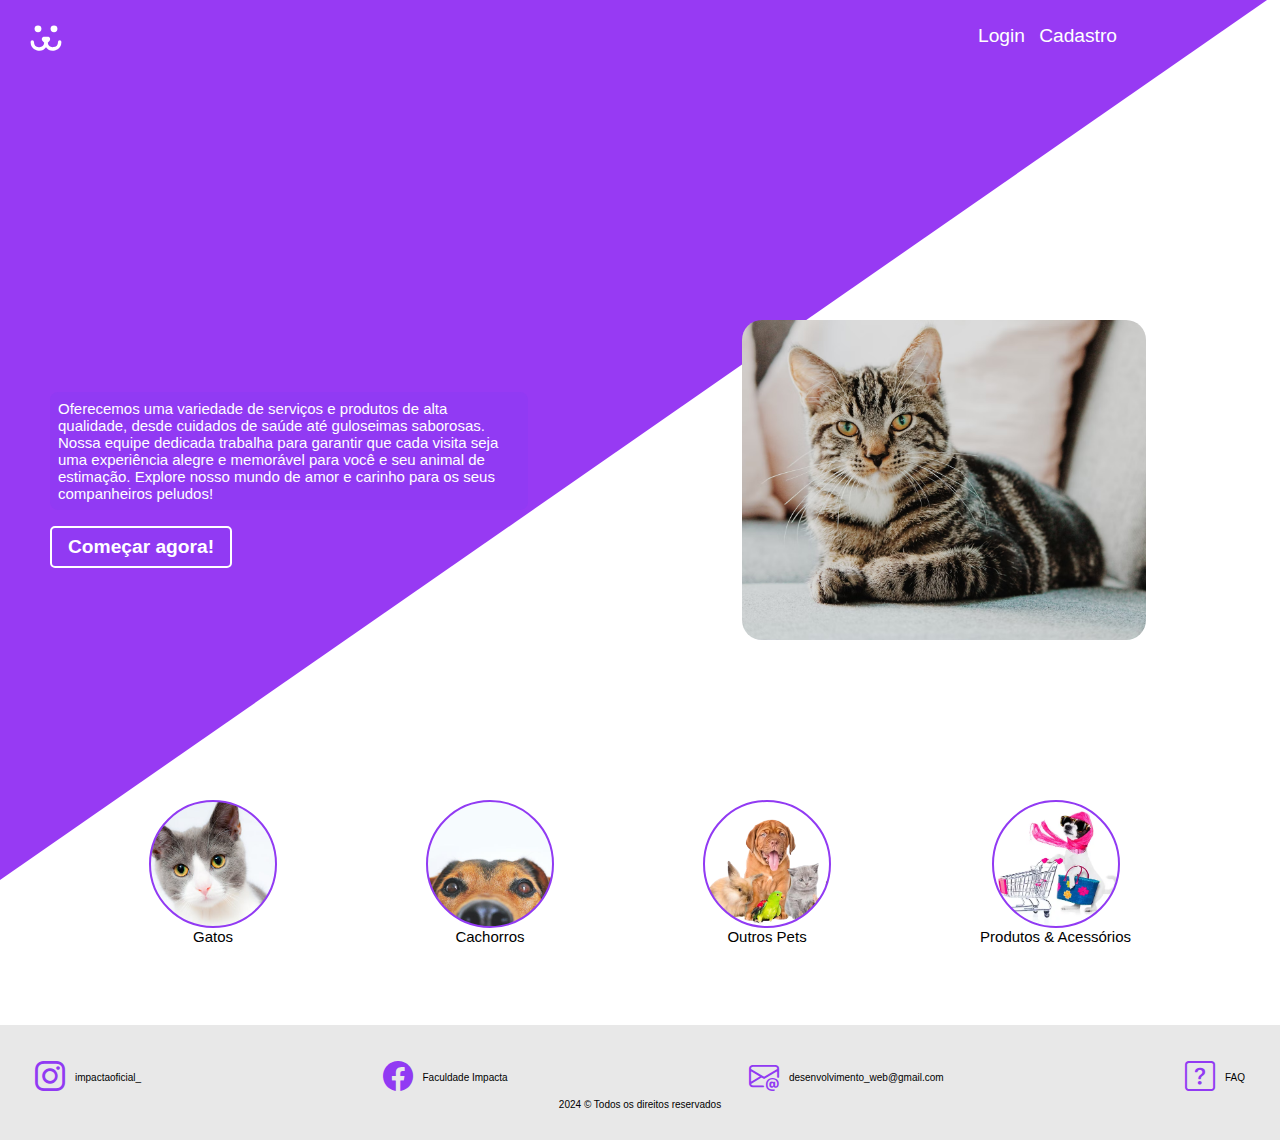
<file: index.html>
<!DOCTYPE html>
<html lang="pt-br">

<head>
    <meta charset="UTF-8">
    <meta name="viewport" content="width=device-width, initial-scale=1.0">
    <link rel="stylesheet" href="./css/index.css">
    <link rel="stylesheet" href="https://cdn.jsdelivr.net/npm/bootstrap-icons@1.11.3/font/bootstrap-icons.min.css">
    <link rel="shortcut icon" href="./assets/favicon.ico" type="image/x-icon">

    <title>Home | Pet Shop </title>
</head>

<body>
    <div class="fundo_principal">
    </div>
    <!-- HEADER -->
    <header>
        <nav>
            <img src="./assets/dogs.svg" alt="Logo">
            <ul>
                <li><a href="view/login.html">Login</a></li>
                <li><a href="view/cadastro.html">Cadastro</a></li>
            </ul>
        </nav>
    </header>
    <!-- MAIN -->
    <main>
        <div class="conteudo">
            <div class="texto_inicial">
                <p>Oferecemos uma variedade de serviços e produtos de alta qualidade, desde cuidados de saúde até guloseimas saborosas. Nossa equipe dedicada trabalha para garantir que cada visita seja uma experiência alegre e memorável para você e seu animal de estimação. Explore nosso mundo de amor e carinho para os seus companheiros peludos!</p>
                <a href="view/login.html"><button class="btn_login">Começar agora!</button></a>
            </div>
            <div class="imagem">
                <img src="./assets/index/foto_fundo_index.avif" alt="" width="60%">
            </div>
        </div>
        <div class="categorias">
            <div>
                <div class="image categ_cat"></div>
                <p class="categ_title">Gatos</p>
            </div>
            <div>
                <div class="image categ_dog"></div>
                <p class="categ_title">Cachorros</p>
            </div>
            <div>
                <div class="image categ_fish"></div>
                <p class="categ_title">Outros Pets</p>
            </div>
            <div>
                <div class="image categ_diversos"></div>
                <p class="categ_title categ_produtos">Produtos & Acessórios</p>
            </div>
        </div>
    </main>
    <!-- FOOTER -->
    <footer>
        <div class="redes">
            <div class="instagram">
                <i class="bi bi-instagram"></i>
                <p>impactaoficial_</p>
            </div>
            <div class="facebook">
                <i class="bi bi-facebook"></i>
                <p>Faculdade Impacta</p>
            </div>
            <div class="envelope">
                <i class="bi bi-envelope-at"></i>
                <p>desenvolvimento_web@gmail.com</p>
            </div>
            <div class="faq">
                <i class="bi bi-question-square"></i>
                <p>FAQ</p>
            </div>
        </div>
        <center>
            <p>2024 © Todos os direitos reservados</p>
        </center>
    </footer>
    <script src="./script/index.js"></script>
</body>

</html>
</file>
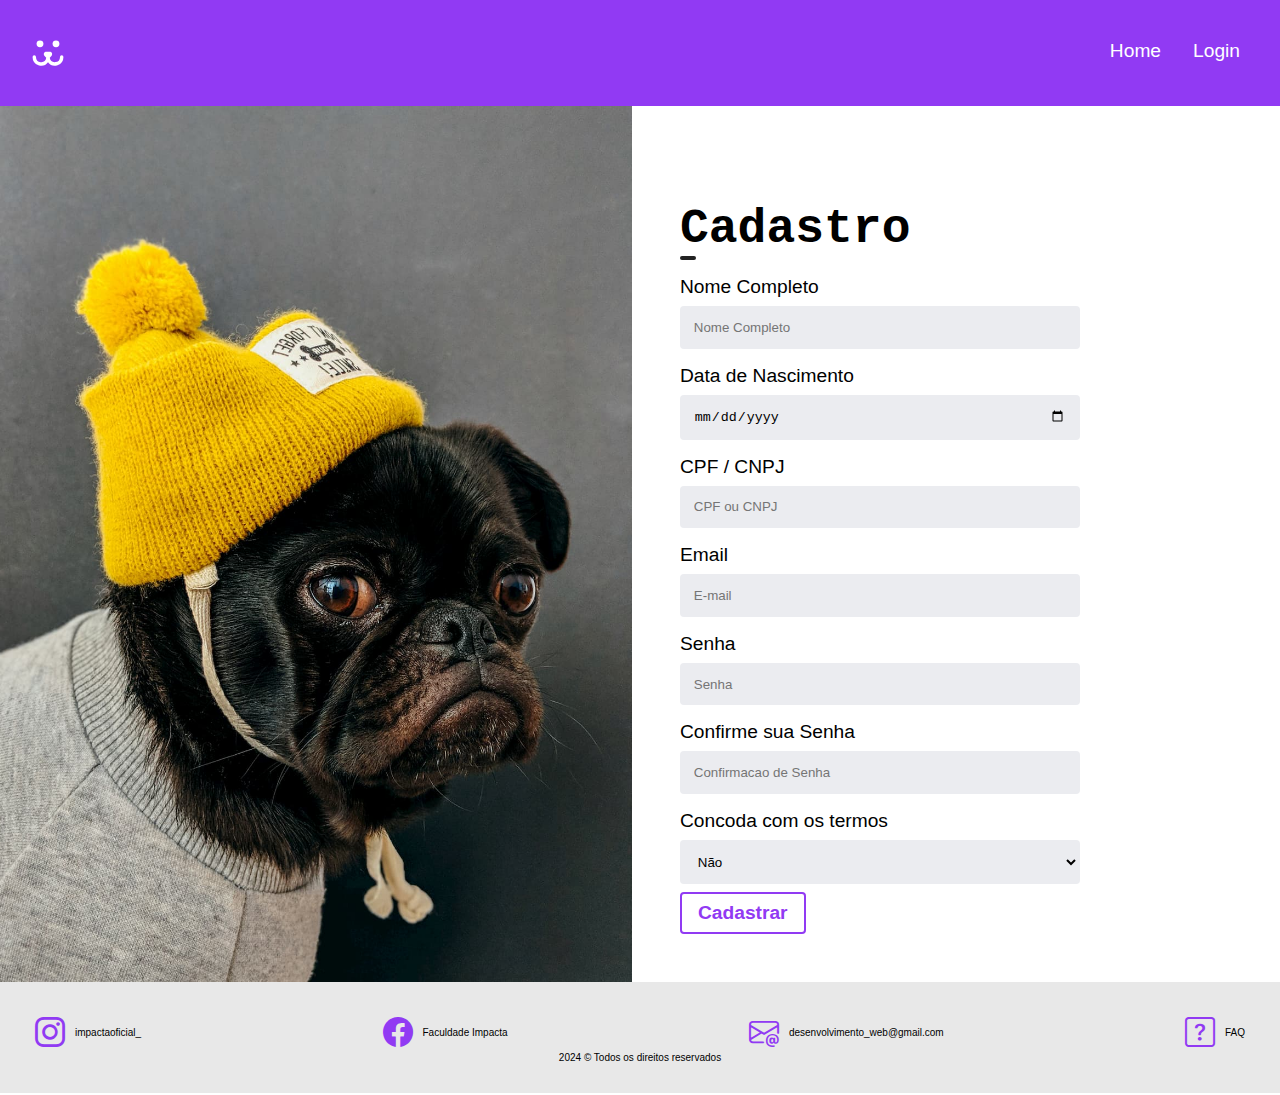
<file: view/cadastro.html>
<html>

<head>
    <title>Cadastro | Pet Shop</title>
    <meta name="viewport" content="width=device-width, initial-scale=1.0">
    <link rel="stylesheet" type="text/css" href="../css/cadastro.css" />
    <link rel="stylesheet" href="https://cdn.jsdelivr.net/npm/bootstrap-icons@1.11.3/font/bootstrap-icons.min.css">
    <link rel="shortcut icon" href="../assets/favicon.ico" type="image/x-icon">
</head>

<body>
    <header>
        <nav class="nav">
            <img src="../assets/dogs.svg" alt="Logo">
            <ul>
                <li>
                    <a href="../index.html">Home</a>
                </li>
                <li>
                    <a href="./login.html">Login</a>
                </li>
            </ul>
        </nav>
    </header>

    <main class="content">
        <div class="img">
            <img src="../assets/login.jpg" alt="Foto de um cachorro">
        </div>
        <form class="form">
            <h1>Cadastro</h1>
            <div>
                <label for="lname">Nome Completo</label>
                <input type="text" id="name" name="name" placeholder="Nome Completo" required>
            </div>
            <div>
                <label for="lname">Data de Nascimento</label>
                <input type="date" id="dataNasc" name="dataNasc" placeholder="Data de Nascimento" required>
            </div>
            <div>
                <label for="lname">CPF / CNPJ</label>
                <input type="text" id="cpf_cnpj" name="cpf_cnpj" placeholder="CPF ou CNPJ" required>
            </div>
            <div>
                <label for="lname">Email</label>
                <input type="email" id="email" name="email" placeholder="E-mail" required>
            </div>
            <div>
                <label for="lname">Senha</label>
                <input type="password" id="senha" name="senha" placeholder="Senha" required>
            </div>
            <div>
                <label for="lname">Confirme sua Senha</label>
                <input type="password" id="confSenha" name="confSenha" placeholder="Confirmacao de Senha" required>
            </div>
            <div>
                <label for="user_type">Concoda com os termos</label>
                <select id="user_type" name="user_type">
                    <option value="0">Não</option>
                    <option value="1">Sim</option>
                </select>
                <span class="error"></span>
                <button class="btnCadastrar" type="submit">
                    Cadastrar
                </button>
            </div>
        </form>
    </main>

    <!-- FOOTER -->
    <footer>
        <div class="redes">
            <div class="instagram">
                <i class="bi bi-instagram"></i>
                <p>impactaoficial_</p>
            </div>
            <div class="facebook">
                <i class="bi bi-facebook"></i>
                <p>Faculdade Impacta</p>
            </div>
            <div class="envelope">
                <i class="bi bi-envelope-at"></i>
                <p>desenvolvimento_web@gmail.com</p>
            </div>
            <div class="faq">
                <i class="bi bi-question-square"></i>
                <p>FAQ</p>
            </div>
        </div>
        <center>
            <p>2024 © Todos os direitos reservados</p>
        </center>
    </footer>

    <script src="../script/cadastro.js"></script>
</body>

</html>
</file>
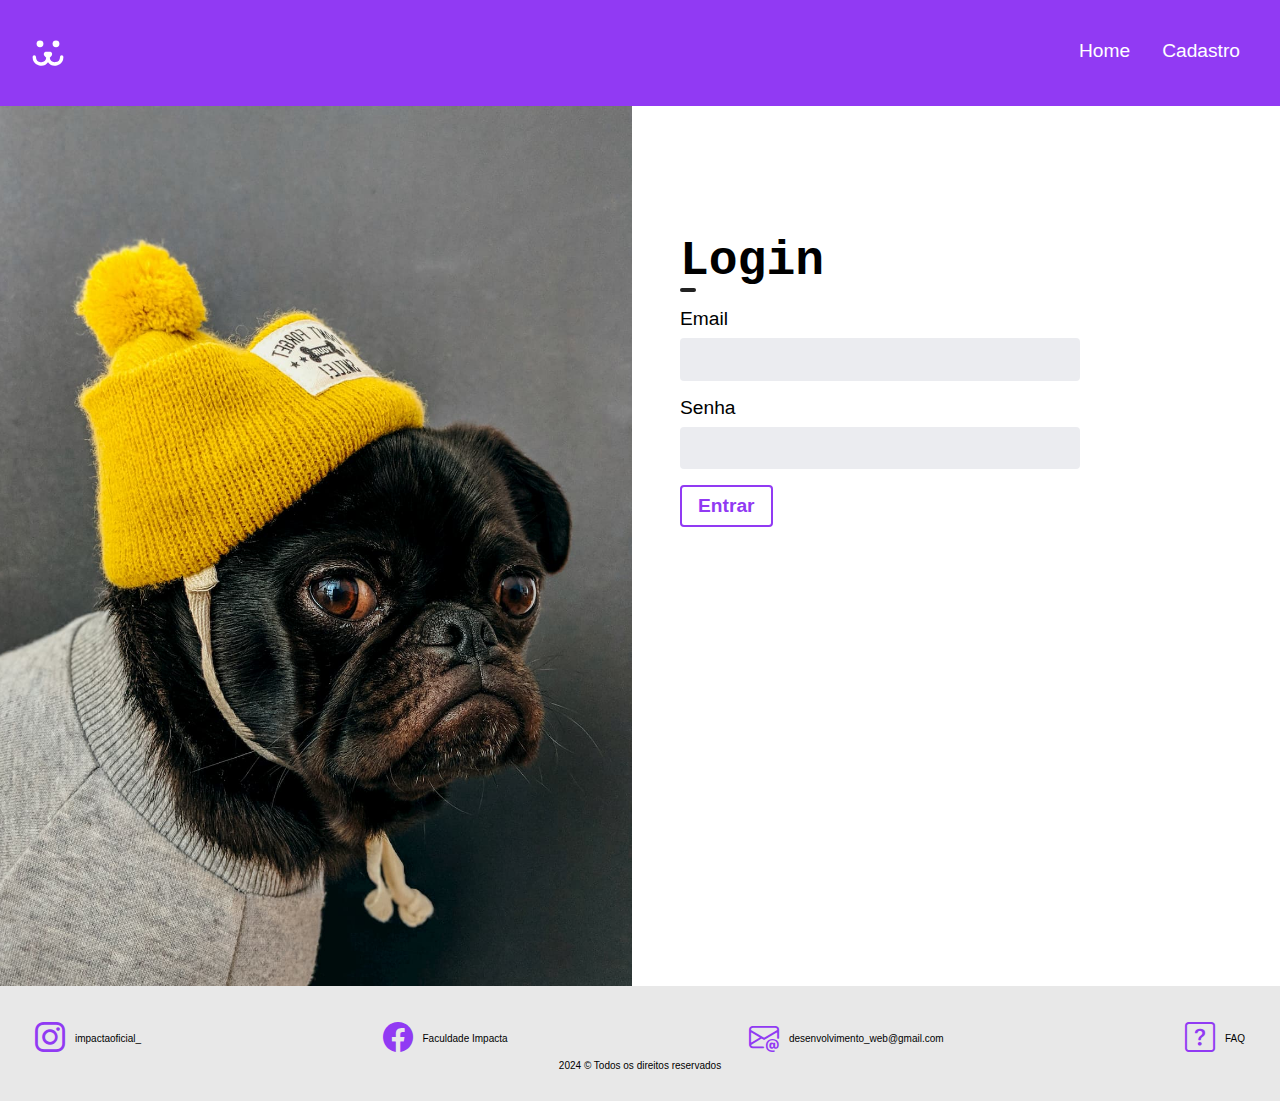
<file: view/endereco.html>
<!DOCTYPE html>
<html lang="pt-BR">

<head>
  <meta charset="UTF-8">
  <meta name="viewport" content="width=device-width, initial-scale=1.0">
  <title>Endereço | Pet Shop</title>
  <link rel="stylesheet" href="../css/endereco.css">
  <link rel="shortcut icon" href="../assets/favicon.ico" type="image/x-icon">
  <link rel="stylesheet" href="https://cdn.jsdelivr.net/npm/bootstrap-icons@1.11.3/font/bootstrap-icons.min.css">
</head>

<body>
  <header>
    <nav class="nav">
      <img src="../assets/dogs.svg" alt="Logo">
      <ul>
        <li class="linkPerfil">
          <a href="./perfil.html">Perfil</a>
        </li>
        <li>
          <a href="../index.html" class="btnSair">Sair</a>
        </li>
      </ul>
    </nav>
  </header>

  <main class="content">
    <form class="formCadastrar">
      <h2>Cadastrar Endereço</h2>
      <div>
        <label for="titulo">Titulo</label>
        <input type="text" name="titulo" id="titulo" required>
      </div>
      <div>
        <label for="cep">CEP</label>
        <input type="text" name="cep" id="cep" required>
      </div>
      <div>
        <label for="endereco">Endereco</label>
        <input type="text" name="endereco" id="endereco" required>
      </div>
      <div>
        <label for="numero">Número</label>
        <input type="number" name="numero" id="numero" required>
      </div>
      <div>
        <label for="complemento">Complemento</label>
        <input type="text" name="complemento" id="complemento" required>
      </div>
      <div>
        <button class="btnCadastrar">Cadastrar</button>
      </div>
      <span class="error">Cadastre um endereço válido.</span>
      <span class="cadastrado">Endereço cadastrado</span>
    </form>
    <form class="formAlterar">
      <h2 class="tituloAlterar">Alterar Endereço</h2>
      <div>
        <label for="titulo_alterar">Titulo</label>
        <input type="text" name="titulo_alterar" id="titulo_alterar" required>
      </div>
      <div>
        <label for="cep_alterar">CEP</label>
        <input type="text" name="cep_alterar" id="cep_alterar" required>
      </div>
      <div>
        <label for="endereco_alterar">Endereco</label>
        <input type="text" name="endereco_alterar" id="endereco_alterar" required>
      </div>
      <div>
        <label for="numero_alterar">Número</label>
        <input type="number" name="numero_alterar" id="numero_alterar" required>
      </div>
      <div>
        <label for="complemento_alterar">Complemento</label>
        <input type="text" name="complemento_alterar" id="complemento_alterar" required>
      </div>
      <div>
        <button class="btnAlterar">Alterar</button>
      </div>
      <span class="errorAlterar">Cadastre um endereço válido.</span>
      <span class="cadastradoAlterar">Endereço Alterado!</span>
    </form>
  </main>

  <footer>
    <div class="redes">
      <div class="instagram">
        <i class="bi bi-instagram"></i>
        <p>impactaoficial_</p>
      </div>
      <div class="facebook">
        <i class="bi bi-facebook"></i>
        <p>Faculdade Impacta</p>
      </div>
      <div class="envelope">
        <i class="bi bi-envelope-at"></i>
        <p>desenvolvimento_web@gmail.com</p>
      </div>
      <div class="faq">
        <i class="bi bi-question-square"></i>
        <p>FAQ</p>
      </div>
    </div>
    <center>
      <p>2024 © Todos os direitos reservados</p>
    </center>
  </footer>



  <script src="../script/endereco.js"></script>
  <script src="../script/alterarEndereco.js"></script>
</body>

</html>
</file>
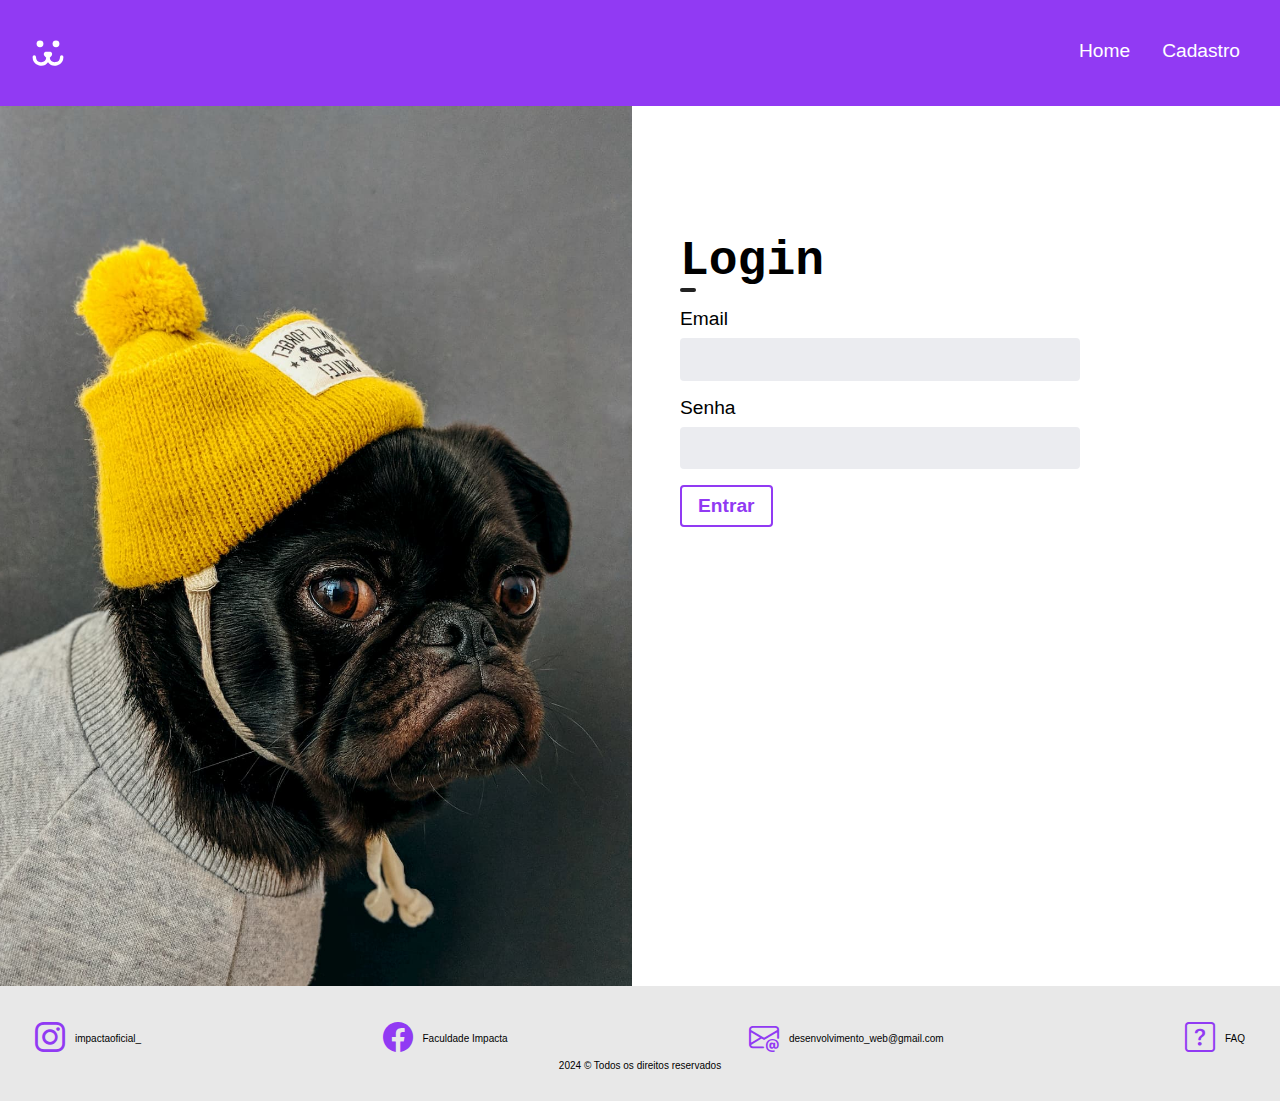
<file: view/login.html>
<!DOCTYPE html>
<html lang="pt-BR">

<head>
  <meta charset="UTF-8">
  <meta name="viewport" content="width=device-width, initial-scale=1.0">
  <title>Login | Pet Shop</title>
  <link rel="stylesheet" href="../css/login.css">
  <link rel="shortcut icon" href="../assets/favicon.ico" type="image/x-icon">
  <link rel="stylesheet" href="https://cdn.jsdelivr.net/npm/bootstrap-icons@1.11.3/font/bootstrap-icons.min.css">
</head>

<body>
  <header>
    <nav class="nav">
      <img src="../assets/dogs.svg" alt="Logo">
      <ul>
        <li><a href="../index.html">Home</a></li>
        <li><a href="./cadastro.html">Cadastro</a></li>
      </ul>
    </nav>
  </header>

  <main class="content">
    <div>
      <img src="../assets/login.jpg" alt="Foto de um cachorro">
    </div>
    <form class="form">
      <h1>Login</h1>
      <div>
        <label for="nome">Email</label>
        <input type="email" id="nome" name="nome" required>
      </div>
      <div>
        <label for="senha">Senha</label>
        <input type="password" id="senha" name="senha" required>
      </div>
      <span class="error"></span>
      <button class="btnLogin">Entrar</button>
    </form>
  </main>

  <footer>
    <div class="redes">
      <div class="instagram">
        <i class="bi bi-instagram"></i>
        <p>impactaoficial_</p>
      </div>
      <div class="facebook">
        <i class="bi bi-facebook"></i>
        <p>Faculdade Impacta</p>
      </div>
      <div class="envelope">
        <i class="bi bi-envelope-at"></i>
        <p>desenvolvimento_web@gmail.com</p>
      </div>
      <div class="faq">
        <i class="bi bi-question-square"></i>
        <p>FAQ</p>
      </div>
    </div>
    <center>
      <p>2024 © Todos os direitos reservados</p>
    </center>
  </footer>

  <script src="../script/login.js"></script>
</body>

</html>
</file>
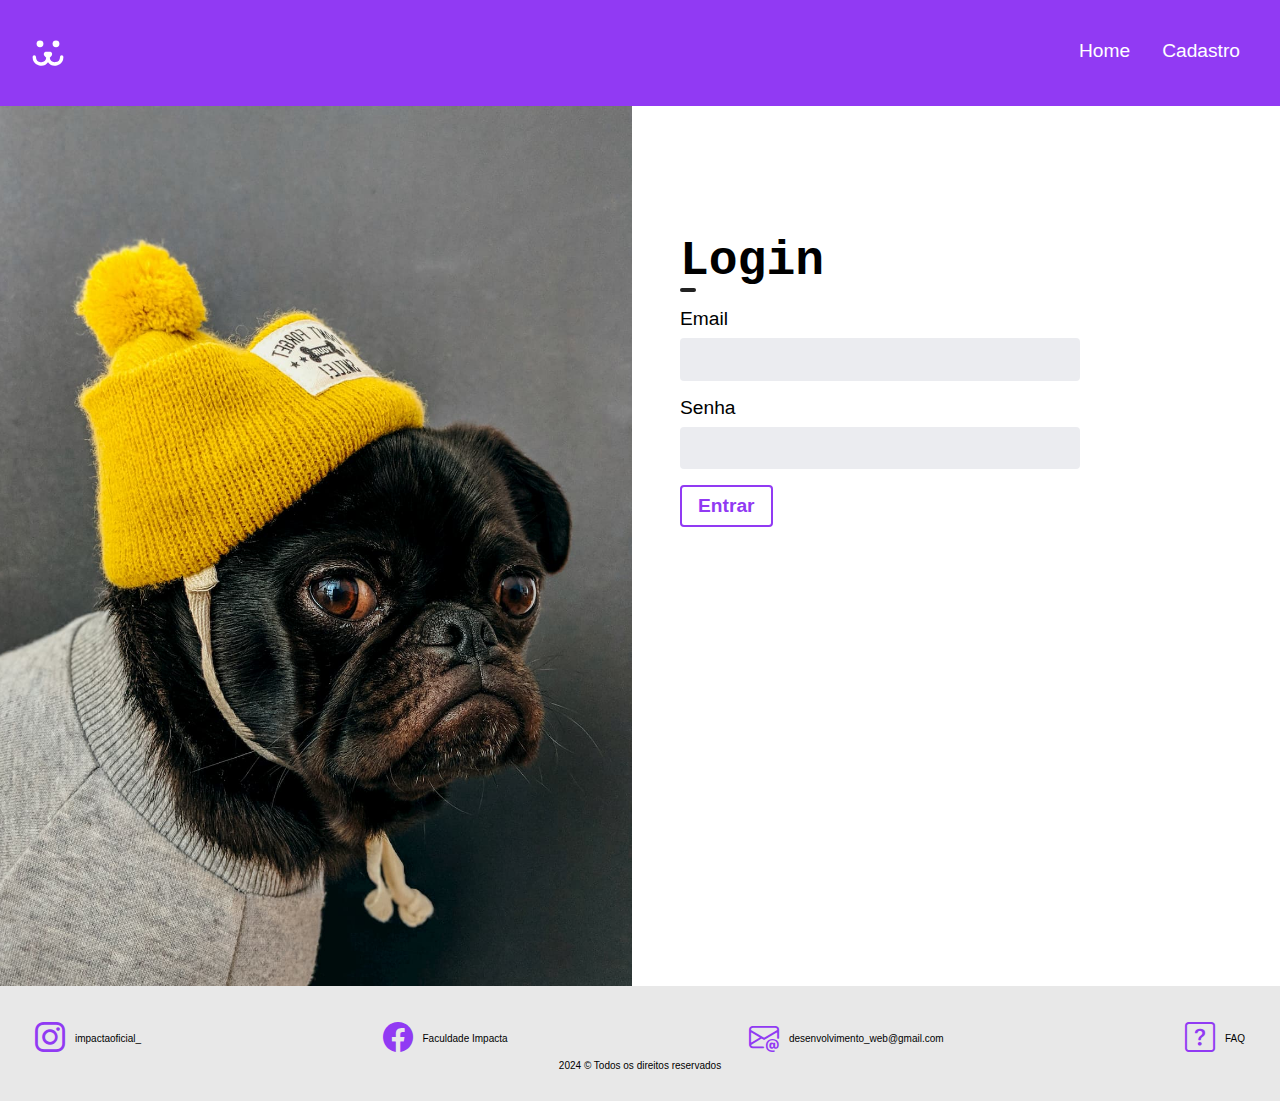
<file: view/perfil.html>
<!DOCTYPE html>
<html lang="pt-BR">

<head>
    <meta charset="UTF-8">
    <meta name="viewport" content="width=device-width, initial-scale=1.0">
    <link rel="stylesheet" href="../css/perfil.css">
    <link rel="stylesheet" href="https://cdn.jsdelivr.net/npm/bootstrap-icons@1.11.3/font/bootstrap-icons.min.css">
    <link rel="shortcut icon" href="../assets/favicon.ico" type="image/x-icon">
    <title>Perfil | Pet Shop</title>
</head>

<body>
    <header>
        <nav class="navegacao">
            <img src="../assets/dogs.svg" alt="Logo">
            <ul>
                <li>
                    <a href="./endereco.html">Cadastrar endereço</a>
                </li>
                <li>
                    <a href="../index.html" class="btnSair">Sair</a>
                </li>
            </ul>
        </nav>
    </header>

    <div class="content">
        <aside>
            <div>
                <h2> Endereço </h2>
            </div>
            <div class="endereco">
                <div class="form"></div>
            </div>
        </aside>

        <main>
            <div class="nome">
                <h2>Nome</h2>

            </div>
            <div class="imagem">
                <img src="../assets/perfil/pegadas-de-cachorro.png" alt="">
                <img src="../assets/perfil/pegadas-de-cachorro.png" alt="">
                <img src="../assets/perfil/pegadas-de-cachorro.png" alt="">

            </div>
            <div class="informacoes">
                <h2> Informações Pessoais</h2>
            </div>
        </main>
    </div>

    <footer>
        <div class="redes">
            <div class="instagram">
                <i class="bi bi-instagram"></i>
                <p>impactaoficial_</p>
            </div>
            <div class="facebook">
                <i class="bi bi-facebook"></i>
                <p>Faculdade Impacta</p>
            </div>
            <div class="envelope">
                <i class="bi bi-envelope-at"></i>
                <p>desenvolvimento_web@gmail.com</p>
            </div>
            <div class="faq">
                <i class="bi bi-question-square"></i>
                <p>FAQ</p>
            </div>
        </div>
        <center>
            <p>2024 © Todos os direitos reservados</p>
        </center>
    </footer>

    <script src="../script/perfil.js"></script>
</body>

</html>
</file>
<file: css/index.css>
@import url('footer.css');
* {
  font-family: sans-serif;
  margin: 0;
  padding: 0;
  box-sizing: border-box;
  list-style: none;
  text-decoration: none;
}
body {
  margin: 0;
  font-size: 15px;
  overflow-x: hidden;
}
/* HEADER */
nav {
  display: flex;
  align-items: center;
  justify-content: space-between;
  padding: 30px;
  position: absolute;
  top: -10px;
  width: 90vw;
}
nav img {
  width: 32px;
  height: 32px;
}
nav a {
  color: #fff;
  text-decoration: none;
  font-size: 1.2rem;
}

nav li {
  display: inline-flex;
  align-items: center;
  justify-content: space-between;
  padding: 5px;
  font-size: 10px;
  color: #fff;
}
nav li a {
  font-size: 1.2rem;
}

nav li a::after {
  transition: 0.3s;
  content: '';
  display: block;
  height: 4px;
  background: transparent;
  border-radius: 4px;
  width: 100%;
}

nav li a:hover::after {
  content: '';
  display: block;
  background: #fff;
  height: 4px;
  background: #fff;
  border-radius: 4px;
  width: 100%;
}

body .fundo_principal {
  width: 0;
  height: 0;
  border-left: 99vw solid #973af3;
  border-bottom: 55rem solid transparent;
}

/* MAIN */
.conteudo {
  display: flex;
  justify-content: space-between;
  align-items: center;
  gap: 5rem;
  position: absolute;
  top: 20rem;
  max-width: 100%;
}
.conteudo .texto_inicial {
  width: 60rem;
  padding-left: 50px;
  display: grid;
  align-content: start;
  gap: 1rem;
}

img {
  max-width: 100%;
  display: block;
}
.conteudo .imagem {
  width: 100%;
  display: grid;
  justify-items: center;
}
.conteudo .imagem img {
  border-radius: 20px;
  object-fit: cover;
  object-position: center;
  height: 20rem;
}
.conteudo p {
  color: #fff;
  background: #913af3;
  border-radius: 8px;
  padding: 0.5rem;
}

.conteudo .btn_login {
  padding: 0.5rem 1rem;
  font-size: 1.2rem;
  background: #913af3;
  border: 2px solid #fff;
  font-weight: 550;
  border-radius: 5px;
  transition: 0.3s;
  color: #fff;
  cursor: pointer;
}
.btn_login:hover {
  background: #fff;
  color: #913af3;
  border: 2px solid #913af3;
  color: #913af3;
}

.categorias {
  display: flex;
  justify-content: space-evenly;
  align-items: center;
  position: relative;
  bottom: 5rem;
}
.categorias div {
  display: flex;
  flex-direction: column;
  align-items: center;
}
.image {
  width: 8rem;
  height: 8rem;
  border-radius: 100%;
  background-color: #fff;
  background-size: cover;
  background-position: center;
  background-repeat: no-repeat;
  border: 2px solid #913af3;
  transition: transform 0.3s ease;
}

.image:hover {
  transform: scale(1.1);
}
.categ_cat {
  background-image: url('../assets/index/categ_cat.jpeg');
}
.categ_dog {
  background-image: url('../assets/index/categ_dog.jpeg');
}
.categ_fish {
  background-image: url('../assets/index/categ_outros.png');
}
.categ_diversos {
  background-image: url('../assets/index/categ_products.webp');
}

@media (max-width: 750px) {
  .conteudo {
    flex-direction: column;
    top: 10rem;
  }
  .conteudo .imagem {
    padding-left: 50px;
  }
  .conteudo .imagem img {
    width: 50%;
  }
  .conteudo .texto_inicial {
    width: initial;
    display: grid;
    align-content: start;
    gap: 1rem;
    padding-left: 140px;
    align-self: center;
  }
  .conteudo .texto_inicial p {
    width: 80%;
  }
  .image {
    width: 5rem;
    height: 5rem;
  }
  .categorias p {
    font-size: 0.8rem;
  }
  .categ_produtos {
    max-width: 4rem;
  }
}

@media (max-width: 550px) {
  .conteudo {
    top: 8rem;
    gap: 4rem;
  }
  .image {
    width: 3rem;
    height: 3rem;
  }
  .conteudo .imagem img {
    height: 15rem;
  }
}

@media (max-width: 430px) {
  .conteudo {
    top: 12rem;
  }

  .conteudo .imagem img {
    height: 10rem;
  }

  .conteudo p {
    font-size: 0.8rem;
  }

  .conteudo .btn_login {
    font-size: 1rem;
  }
  .conteudo .texto_inicial {
    padding-left: 100px;
  }
}
</file>
<file: css/cadastro.css>
@import url('footer.css');
* {
  margin: 0;
  padding: 0;
  box-sizing: border-box;
  list-style: none;
  text-decoration: none;
}

a {
  color: inherit;
}

button {
  border: none;
  cursor: pointer;
}

body {
  font-family: sans-serif;
}

img {
  max-width: 100%;
  display: block;
}

header {
  background: #913af3;
  width: 100%;
  padding: 1rem;
  color: #fff;
}

.nav {
  display: flex;
  justify-content: space-between;
  gap: 1rem;
  padding: 1rem;
  align-items: center;
}

.nav img {
  width: 32px;
  height: 32px;
}

.nav ul {
  display: flex;
  gap: 1rem;
}

.nav a {
  padding: 0.5rem;
  display: block;
  font-size: 1.2rem;
}

.nav a::after {
  transition: 0.3s;
  content: '';
  display: block;
  height: 4px;
  background: transparent;
  border-radius: 4px;
  width: 100%;
}

.nav a:hover::after {
  content: '';
  display: block;
  background: #fff;
  height: 4px;
  background: #fff;
  border-radius: 4px;
  width: 100%;
}

.content {
  display: grid;
  grid-template-columns: 1fr 1fr;
  gap: 1rem;
  align-items: start;
}

.img {
  height: 100%;
}

.content img {
  object-fit: cover;
  object-position: center;
  height: 100%;
}

.form {
  display: grid;
  gap: 1rem;
  padding: 8rem 2rem 1rem 2rem;
  position: relative;
  bottom: 2rem;
}

.form h1 {
  font-family: monospace;
  font-size: #222;
  font-size: 3rem;
  justify-self: start;
}

.form h1::after {
  content: '';
  height: 4px;
  width: 1rem;
  border-radius: 4px;
  background: #222;
  display: block;
}

.form div {
  display: grid;
  align-items: start;
  gap: 0.5rem;
  max-width: 400px;
}

.form input,
select {
  padding: 0.8rem;
  border-radius: 4px;
  border: 1px solid transparent;
  width: 100%;
  background: #ebecf0;
  transition: 0.3s;
}

.form input:focus {
  outline: none;
}

.form input:hover,
.form input:focus {
  background: #fff;
  border-color: #913af3;
  box-shadow: 0 0 4px #913af3;
}

.form label {
  font-size: 1.2rem;
}

.btnCadastrar {
  padding: 0.5rem 1rem;
  font-size: 1.2rem;
  background: #fff;
  border: 2px solid #913af3;
  color: #913af3;
  font-weight: 550;
  border-radius: 4px;
  transition: 0.3s;
  max-width: max-content;
}

.btnCadastrar:hover {
  background: #913af3;
  color: #fff;
}

.error {
  font-size: 0.9rem;
  color: red;
  display: block;
  font-family: inherit;
  display: none;
}

.error.active {
  display: block;
}

@media (max-width: 650px) {
  .content img {
    display: none;
  }

  .content {
    display: grid;
    grid-template-columns: 1fr;
    align-items: center;
    gap: initial;
  }

  .form {
    padding: 2rem;
    position: initial;
  }

  .form div {
    max-width: initial;
  }
}
</file>
<file: css/endereco.css>
@import url('footer.css');

* {
  margin: 0;
  padding: 0;
  box-sizing: border-box;
  list-style: none;
  text-decoration: none;
}

a {
  color: inherit;
}

button {
  border: none;
  cursor: pointer;
}

body {
  font-family: sans-serif;
}

img {
  max-width: 100%;
  display: block;
}

header {
  background: #913af3;
  width: 100%;
  padding: 1rem;
  color: #fff;
}

.nav {
  display: flex;
  justify-content: space-between;
  gap: 1rem;
  padding: 1rem;
  align-items: center;
}

.nav img {
  width: 32px;
  height: 32px;
}

.nav ul {
  display: flex;
  gap: 1rem;
}

.nav a {
  padding: 0.5rem;
  display: block;
  font-size: 1.2rem;
}

.nav a::after {
  transition: 0.3s;
  content: '';
  display: block;
  height: 4px;
  background: transparent;
  border-radius: 4px;
  width: 100%;
}

.nav a:hover::after {
  content: '';
  display: block;
  background: #fff;
  height: 4px;
  background: #fff;
  border-radius: 4px;
  width: 100%;
}

.content {
  display: grid;
  grid-template-columns: 1fr 1fr;
  padding: 2rem;
  gap: 2rem;
}

.formCadastrar,
.formAlterar {
  display: grid;
  padding: 2rem;
  gap: 1rem;
  background: #e3e3e3;
  border-radius: 4px;
}

.formCadastrar h2,
.formAlterar h2 {
  font-size: 2rem;
  justify-self: start;
}

.formCadastrar h2::after,
.formAlterar h2::after {
  content: '';
  height: 4px;
  width: 1rem;
  border-radius: 4px;
  background: #222;
  display: block;
}

.formCadastrar div,
.formAlterar div {
  display: grid;
  align-items: start;
  gap: 0.5rem;
  max-width: 550px;
}

.formCadastrar input,
.formAlterar input {
  padding: 0.8rem;
  border-radius: 4px;
  border: 1px solid transparent;
  width: 100%;
  background: #fff;
  transition: 0.3s;
}

.formCadastrar input:focus,
.formAlterar input:focus {
  outline: none;
}

.formCadastrar input:hover,
.formCadastrar input:focus,
.formAlterar input:hover,
.formAlterar input:focus {
  background: #fff;
  border-color: #913af3;
  box-shadow: 0 0 4px #913af3;
}

.formCadastrar label,
.formAlterar label {
  font-size: 1.2rem;
}

.btnCadastrar,
.btnAlterar {
  padding: 0.5rem 1rem;
  font-size: 1.2rem;
  background: #fff;
  border: 2px solid #913af3;
  color: #913af3;
  font-weight: 550;
  border-radius: 4px;
  transition: 0.3s;
  max-width: max-content;
  justify-self: end;
}

.btnCadastrar:hover,
.btnAlterar:hover {
  background: #913af3;
  color: #fff;
}

.btnCadastrar.loading,
.btnAlterar.loading {
  background: #913af3;
  color: #fff;
}

.error,
.errorAlterar {
  color: red;
  justify-self: center;
  font-weight: 600;
  display: none;
}

.error.ativo,
.errorAlterar.ativo {
  display: block;
}

.cadastrado,
.cadastradoAlterar {
  color: green;
  font-weight: 600;
  justify-self: center;
  font-size: 1.1rem;
  display: none;
}

.cadastrado.ativo,
.cadastradoAlterar.ativo {
  display: block;
}

.tituloAlterar {
  display: grid;
}

.formAlterar {
  display: none;
}

.formAlterar.ativo {
  display: grid;
}




@media (max-width: 850px) {
  .content {
    grid-template-columns: 1fr;
    justify-content: center;
    margin: 0 auto;
    max-width: 700px;
  }
  .formAlterar {
    grid-row: 1;
  }
}

@media (max-width: 460px) {
  .formCadastrar h2,
  .formAlterar h2 {
    font-size: 1.5rem;
  }
  .formCadastrar label,
  .formAlterar label {
    font-size: 1rem;
  }
}
</file>
<file: css/login.css>
@import url('footer.css');
* {
  margin: 0;
  padding: 0;
  box-sizing: border-box;
  list-style: none;
  text-decoration: none;
}

a {
  color: inherit;
}

button {
  border: none;
  cursor: pointer;
}

body {
  font-family: sans-serif;
}

img {
  max-width: 100%;
  display: block;
}

header {
  background: #913af3;
  width: 100%;
  padding: 1rem;
  color: #fff;
}

.nav {
  display: flex;
  justify-content: space-between;
  gap: 1rem;
  padding: 1rem;
  align-items: center;
}

.nav img {
  width: 32px;
  height: 32px;
}

.nav ul {
  display: flex;
  gap: 1rem;
}

.nav a {
  padding: 0.5rem;
  display: block;
  font-size: 1.2rem;
}

.nav a::after {
  transition: 0.3s;
  content: '';
  display: block;
  height: 4px;
  background: transparent;
  border-radius: 4px;
  width: 100%;
}

.nav a:hover::after {
  content: '';
  display: block;
  background: #fff;
  height: 4px;
  background: #fff;
  border-radius: 4px;
  width: 100%;
}

.content {
  display: grid;
  grid-template-columns: 1fr 1fr;
  gap: 1rem;
  align-items: start;
}

.content img {
  object-fit: cover;
  object-position: center;
  height: 55rem;
}

.form {
  display: grid;
  gap: 1rem;
  padding: 8rem 2rem 1rem 2rem;
}

.form h1 {
  font-family: monospace;
  font-size: #222;
  font-size: 3rem;
  justify-self: start;
}

.form h1::after {
  content: '';
  height: 4px;
  width: 1rem;
  border-radius: 4px;
  background: #222;
  display: block;
}

.form div {
  display: grid;
  align-items: start;
  gap: 0.5rem;
  max-width: 400px;
}

.form input {
  padding: 0.8rem;
  border-radius: 4px;
  border: 1px solid transparent;
  width: 100%;
  background: #ebecf0;
  transition: 0.3s;
}

.form input:focus {
  outline: none;
}

.form input:hover,
.form input:focus {
  background: #fff;
  border-color: #913af3;
  box-shadow: 0 0 4px #913af3;
}

.form label {
  font-size: 1.2rem;
}

.btnLogin {
  padding: 0.5rem 1rem;
  font-size: 1.2rem;
  background: #fff;
  border: 2px solid #913af3;
  color: #913af3;
  font-weight: 550;
  border-radius: 4px;
  transition: 0.3s;
  max-width: max-content;
}

.btnLogin:hover {
  background: #913af3;
  color: #fff;
}

.btnLogin.loading {
  background: #913af3;
  color: #fff;
  opacity: 0.6;
  cursor: initial;
}

.error {
  font-size: 0.9rem;
  color: red;
  display: block;
  font-family: inherit;
  display: none;
}

.error.active {
  display: block;
}

@media (max-width: 650px) {
  .content img {
    display: none;
  }

  .content {
    display: grid;
    grid-template-columns: 1fr;
    align-items: center;
    gap: initial;
  }

  .form {
    padding: 2rem;
  }

  .form div {
    max-width: initial;
  }
}
</file>
<file: css/perfil.css>
@import url('footer.css');
* {
  margin: 0;
  padding: 0;
  box-sizing: border-box;
  text-decoration: none;
}

body {
  font-family: sans-serif;
  min-height: 100vh;
  display: grid;
  align-items: start;
}

header {
  padding: 1rem;
  background-color: #913af3;
  width: 100%;
}

img {
  max-width: 100%;
  display: block;
}

.navegacao {
  display: flex;
  align-items: center;
  justify-content: space-between;
  padding: 20px;
}

.navegacao ul {
  display: flex;
  gap: 1rem;
  align-items: center;
}

.navegacao li {
  list-style: none;
}

.navegacao a {
  text-decoration: none;
  color: #fff;
  font-size: 1.2rem;
}

.navegacao a::after {
  transition: 0.3s;
  content: '';
  display: block;
  height: 4px;
  background: transparent;
  border-radius: 4px;
  width: 100%;
}

.navegacao a:hover::after {
  content: '';
  display: block;
  background: #fff;
  height: 4px;
  background: #fff;
  border-radius: 4px;
  width: 100%;
}

.content {
  display: grid;
  grid-template-columns: 1fr 1fr;
  padding: 1rem;
  gap: 1rem;
}

aside {
  background-color: #e3e3e3;
  padding-left: 15px;
  padding-right: 15px;
  border-radius: 10px;
  display: grid;
  gap: 1rem;
  padding: 1rem;
  color: #222;
}

aside div {
  display: flex;
  justify-content: space-between;
}

aside h2::after {
  content: '';
  display: block;
  height: 4px;
  width: 12px;
  background: #222;
  border-radius: 4px;
}

.endereco {
  border: 2px solid #913af3;
  border-radius: 10px;
  padding: 1rem;
  display: grid;
  gap: 0.4rem;
  overflow-y: scroll;
  overflow-x: hidden;
  height: 25rem;
}

.idEndereco {
  background-color: transparent;
  border: none;
  font-size: 1.1rem;
  position: relative;
  left: 85%;
}
.btn-deletar {
  color: red;
  cursor: pointer;
}
.btn-alterar {
  color: green;
  cursor: pointer;
}
::-webkit-scrollbar {
  width: 10px;
}

::-webkit-scrollbar-thumb {
  background-color: #903af369;
  border-radius: 5px;
  height: 5px;
}

.endereco ::-webkit-scrollbar-track {
  background-color: transparent;
}
.endereco div {
  display: grid;
  gap: 0.5rem;
}

.endereco h3 {
  font-size: 1.3rem;
  color: #222;
}

.endereco h3::after {
  content: '';
  display: block;
  height: 4px;
  width: 12px;
  background: #222;
  border-radius: 4px;
}

.ponto {
  color: transparent;
  border-bottom: 3px solid #913af3;
  width: 33rem;
}
.form div {
  display: flex;
}
.form input {
  font-weight: 600;
  color: #6d706d;
  background-color: transparent;
  border: none;
  font-size: 0.9rem;
  width: 25rem;
}

.form input:focus {
  outline: none;
}

main {
  background-color: #913af3;
  border-radius: 10px;
  display: grid;
  padding: 1rem;
  color: #222;
  grid-template-columns: repeat(2, 1fr);
  color: #f8f8ff;
}

.nome {
  display: grid;
  gap: 0.5rem;
  align-content: start;
}

.nome h2::after {
  content: '';
  display: block;
  height: 4px;
  width: 12px;
  background: #fff;
  border-radius: 4px;
}

.nome p {
  font-weight: 600;
  font-size: 1.2rem;
  color: #d7d6d7;
}

.informacoes {
  align-self: end;
  display: grid;
  gap: 1rem;
  grid-column: 1 /-1;
}

.informacoes h2::after {
  content: '';
  display: block;
  height: 4px;
  width: 12px;
  background: #fff;
  border-radius: 4px;
}

.dados_user {
  display: flex;
  padding: 1rem 2rem;
  justify-content: space-between;
  align-items: center;
  border: 2px solid #fff;
  border-radius: 10px;
}

.informacoes_user {
  display: grid;
  gap: 1rem;
}

.informacoes_user div {
  display: grid;
  gap: 0.5rem;
}

.informacoes_user h3 {
  font-size: 1.3rem;
}

.informacoes_user h3::after {
  content: '';
  display: block;
  height: 4px;
  width: 12px;
  background: #fff;
  border-radius: 4px;
}

.informacoes_user p {
  font-weight: 600;
  color: #d7d6d7;
}

.imagem {
  justify-self: end;
  padding-right: 1rem;
}

.imagem img {
  height: 64px;
  width: 64px;
  border-radius: 16px;
}

.temperatura{
  border: #913af3 solid 2px;
  padding: 5px;
  justify-self: start;
  max-width: 300px;
}
.temperatura h3{
  max-width: 200px;
}

.temp{
  font-size: 1.4rem !important;
  background: #913af3 !important;
  color: #fff !important;
  padding: 2px;
  max-width: 100px;
}
</file>
